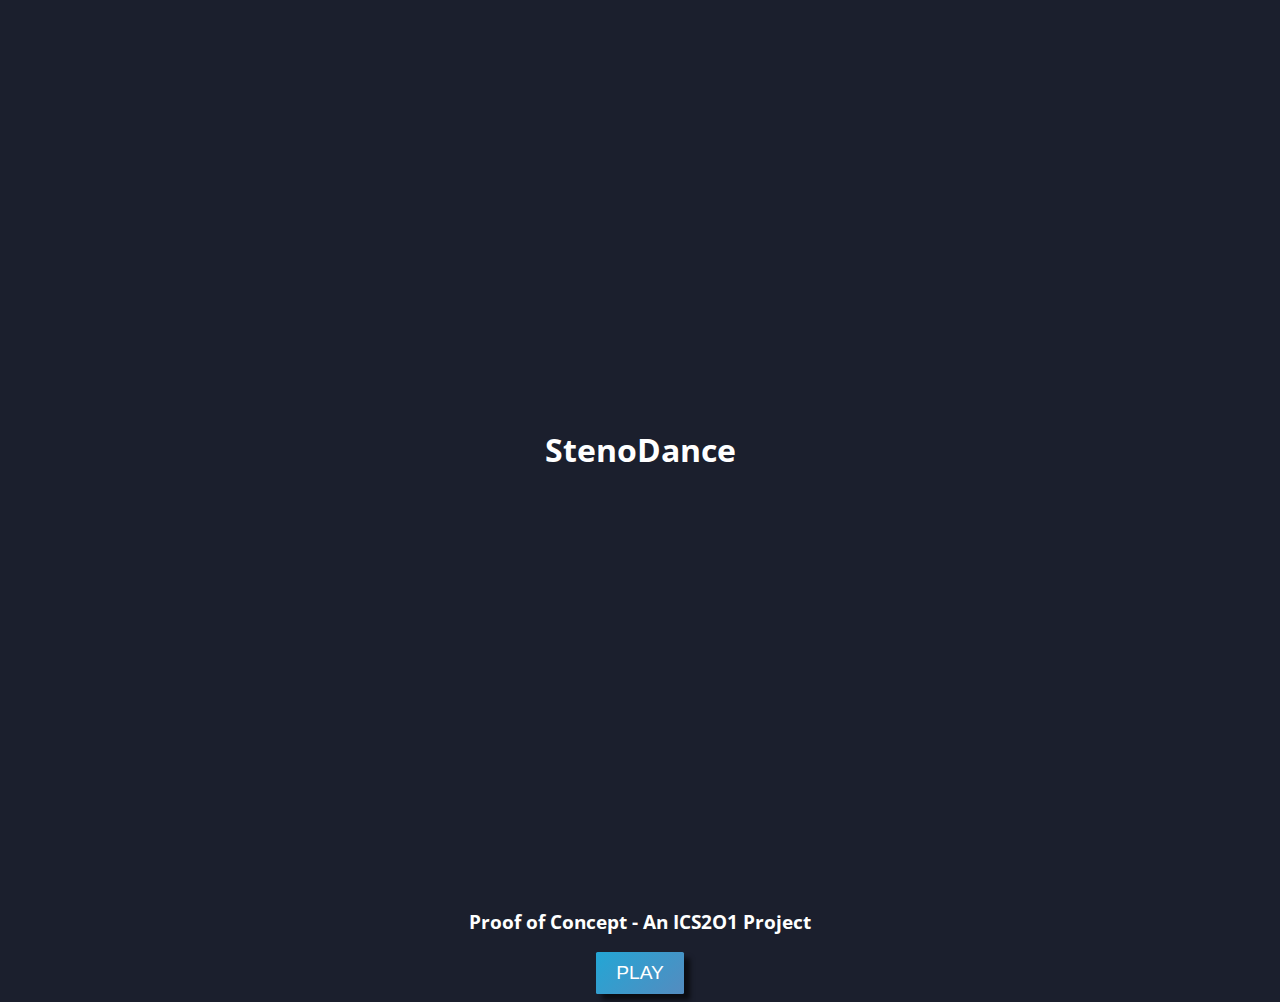
<file: index.html>
<!DOCTYPE html>
<html lang="en">
<head>
    <meta charset="UTF-8">
    <meta http-equiv="X-UA-Compatible" content="IE=edge">
    <meta name="viewport" content="width=device-width, initial-scale=1.0">
    <link rel="stylesheet" href="/styles/styles.css">
    <!-- Open Sans -->
    <link rel="preconnect" href="https://fonts.googleapis.com">
    <link rel="preconnect" href="https://fonts.gstatic.com" crossorigin>
    <link href="https://fonts.googleapis.com/css2?family=Open+Sans:wght@300&display=swap" rel="stylesheet">
    <!-- /Open Sans -->
    <title>StenoDance</title>
</head>
<body>
    <div class="titlebox">
        <h1>StenoDance</h1>
    </div>
    <div class="pocbox">
        <h3 class="poc">Proof of Concept - An ICS2O1 Project</h3>
    </div>
    <div class="playbox">
        <a href="/maps/"><button class="play">PLAY</button></a>
    </div>
</body>
</html>
</file>
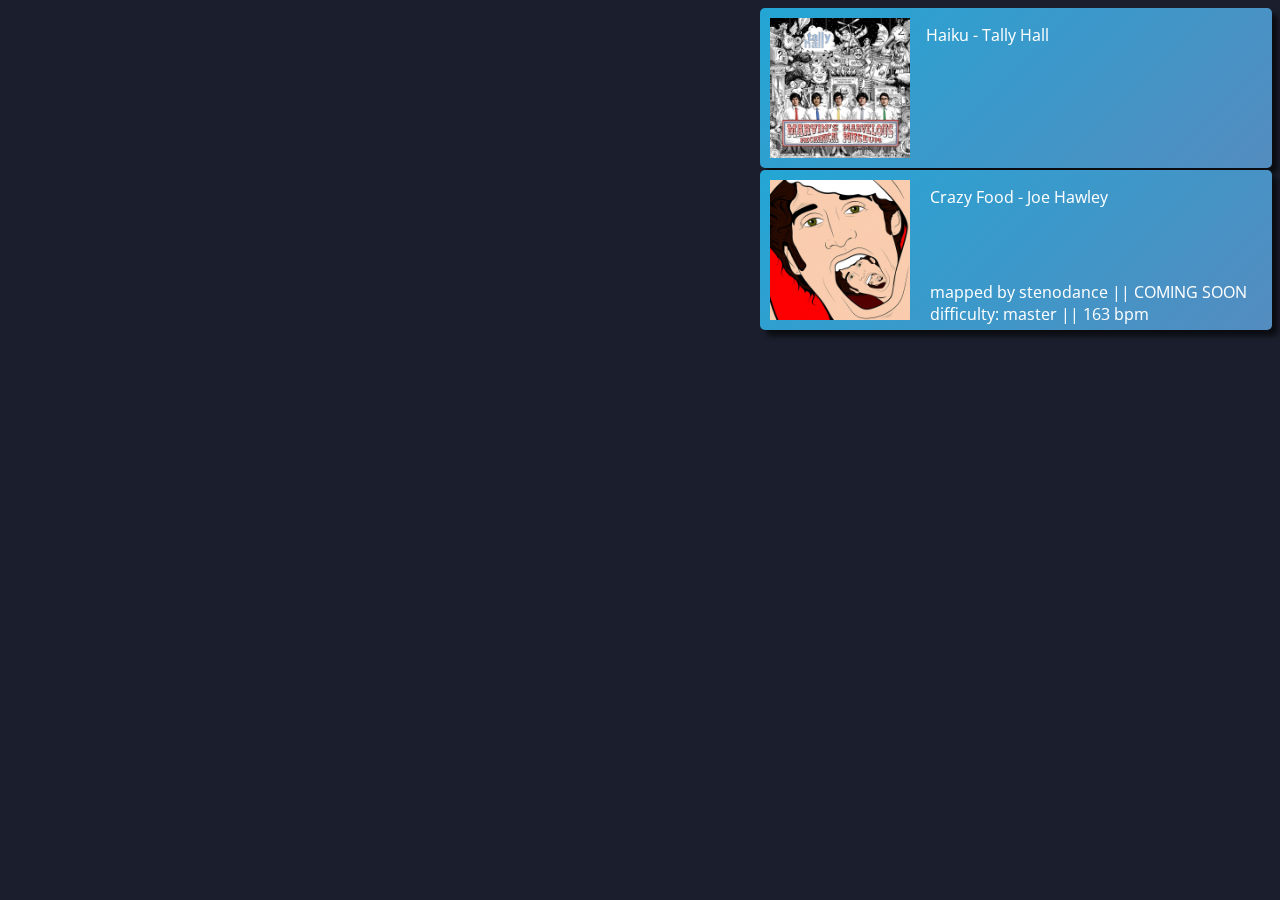
<file: maps/index.html>
<!DOCTYPE html>
<html lang="en">
<head>
    <meta charset="UTF-8">
    <meta http-equiv="X-UA-Compatible" content="IE=edge">
    <meta name="viewport" content="width=device-width, initial-scale=1.0">
    <link rel="stylesheet" href="../styles/styles.css">
    <!-- Open Sans -->
    <link rel="preconnect" href="https://fonts.googleapis.com">
    <link rel="preconnect" href="https://fonts.gstatic.com" crossorigin>
    <link href="https://fonts.googleapis.com/css2?family=Open+Sans:wght@300&display=swap" rel="stylesheet">
    <script src="mapselect.js" defer></script>
    <!-- /Open Sans -->
    <!-- jquery -->
    <script src="https://ajax.googleapis.com/ajax/libs/jquery/3.6.0/jquery.min.js"></script>
    <!-- end jquery -->
    <title>StenoDance Maplist</title>
</head>
<body>
        <div class="mapselector" id="mapSelector">
            <div class="map" id="haikuMap">
                <img src="./assets/marvins.jpg" alt="Marvin's Marvelous Mechanical Museum"
                    style="display: inline-block;" class="albumcover">
                <p class="songname">&nbsp; &nbsp; Haiku - Tally Hall</p>
                <p class="mapdescription">&nbsp; &nbsp; mapped by stenodance || [placeholder] wpm <br> &nbsp; &nbsp; difficulty:
                    medium || 96 bpm</p>
            </div>
            <div class="map" id="crazyFoodMap">
                <img src="./assets/jhjh.jpg" alt="Joe Hawley Joe Hawley" class="albumcover">
                <p class="songname">&nbsp; &nbsp; Crazy Food - Joe Hawley</p>
                <p class="mapdescription">&nbsp; &nbsp; mapped by stenodance || COMING SOON <br> &nbsp; &nbsp; difficulty: master || 163 bpm
                </p>
            </div>
        </div>
</body>
</html>
</file>
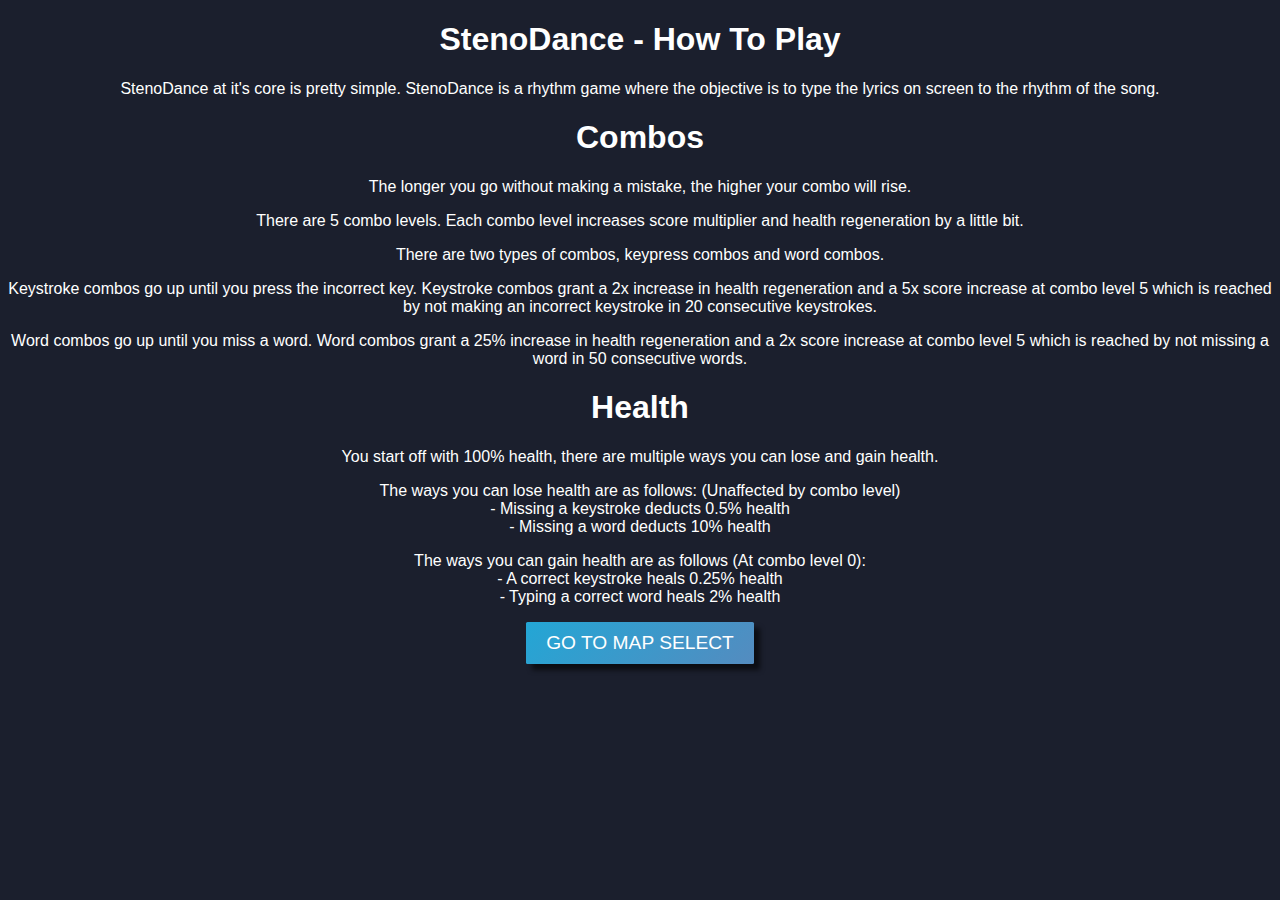
<file: tutorial/index.html>
<!DOCTYPE html>
<html lang="en">
<head>
    <meta charset="UTF-8">
    <meta http-equiv="X-UA-Compatible" content="IE=edge">
    <link rel="stylesheet" href="/styles/tutorial.css">
    <link rel="stylesheet" href="/styles/buttons.css">
    <meta name="viewport" content="width=device-width, initial-scale=1.0">
    <title>StenoDance Tutorial</title>
</head>
<body>
    <h1>StenoDance - How To Play</h1>
    <p>StenoDance at it's core is pretty simple. StenoDance is a rhythm game where the objective is to type the lyrics on screen to the rhythm of the song.</p>
    <h1>Combos</h1>
    <p>The longer you go without making a mistake, the higher your combo will rise.</p>
    <p>There are 5 combo levels. Each combo level increases score multiplier and health regeneration by a little bit.</p>
    <p>There are two types of combos, keypress combos and word combos.</p>
    <p>Keystroke combos go up until you press the incorrect key. Keystroke combos grant a 2x increase in health regeneration and a 5x score increase at combo level 5 which is reached by not making an incorrect keystroke in 20 consecutive keystrokes.</p>
    <p>Word combos go up until you miss a word. Word combos grant a 25% increase in health regeneration and a 2x score increase at combo level 5 which is reached by not missing a word in 50 consecutive words.</p>
    <h1>Health</h1>
    <p>You start off with 100% health, there are multiple ways you can lose and gain health.</p>
    <p>The ways you can lose health are as follows: (Unaffected by combo level)<br>- Missing a keystroke deducts 0.5% health<br>- Missing a word deducts 10% health</p>
    <p>The ways you can gain health are as follows (At combo level 0):<br>- A correct keystroke heals 0.25% health<br>- Typing a correct word heals 2% health</p>
    <a href="/maps"><button>GO TO MAP SELECT</button></a>
</body>
</html>
</file>
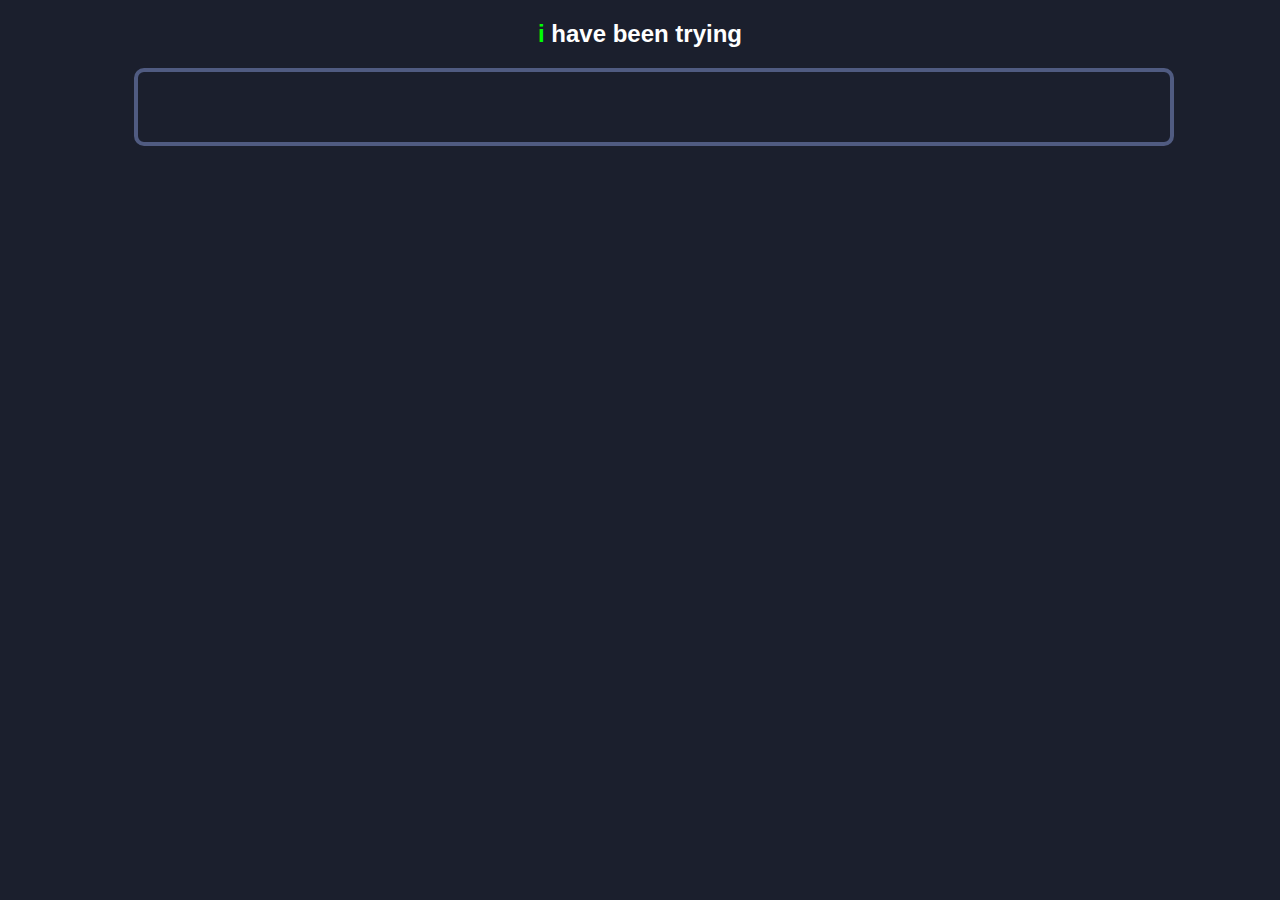
<file: play/haikuMap.html>
<!DOCTYPE html>
<html lang="en">
<head>
    <meta charset="UTF-8">
    <meta http-equiv="X-UA-Compatible" content="IE=edge">
    <meta name="viewport" content="width=device-width, initial-scale=1.0">
    <title>Haiku [StenoDance]</title>
    <link rel="shortcut icon" href="http://i.floaters.lol/wfNSOjKq/direct" type="image/x-icon">
    <script src="haiku.js" defer></script>
    <link rel="stylesheet" href="/styles/gamestyles.css">
</head>
<body>
    <h2 id="currentLine"></h2>
    <input type="text" id="userinput">
</body>
</html>
</file>
<file: styles/styles.css>
@import "buttons.css";
@import "homescreen.css";
@import "mapdiv.css";

* {
    box-sizing: border-box;
    font-family: 'Open Sans', sans-serif;
    color: white;
}


body {
    background-color: #1B1F2D;
    overflow: hidden;
}
</file>
<file: styles/tutorial.css>
* {
    box-sizing: border-box;
    font-family: 'Open Sans', sans-serif;
    color: white;
}


body {
    background-color: #1B1F2D;
    overflow: hidden;
}

h1 {
    text-align: center;
}

p {
    text-align: center;
}

button {
    /* center the button */
    display: block;
    margin: 0 auto;
}

a {
    text-decoration: none;
    color: white;
}
</file>
<file: styles/buttons.css>
/* gradient animation from Manuel Pinto's codepen */
/* https://codepen.io/P1N2O/pen/pyBNzX */
/* you saved me a lot of time */

button {
    padding: 10px 20px;
    background: linear-gradient(-45deg, #e73c7e, #23a6d5);
    background-size: 400% 400%;
    border: none;
    border-radius: 0.1rem;
    font-family: 'Poppins', sans-serif;
    font-size: 1.2rem;
    color: white;
    z-index: 100;
    box-shadow: 6px 6px 5px rgba(0, 0, 0, 0.596);
    animation: reverse-gradient 2s forwards cubic-bezier(0.07, 0.5, 0.2, 1);
}

button:hover {
    animation: gradient 2s forwards cubic-bezier(0.07, 0.5, 0.2, 1);
    cursor: pointer;
    z-index: 100;
}

@keyframes gradient {
    0% {
        background-position: 0% 50%;
    }

    100% {
        background-position: 100% 50%;
    }
}

@keyframes reverse-gradient {
    0% {
        background-position: 100% 50%;
    }

    100% {
        background-position: 0% 50%;
    }
}
</file>
<file: styles/gamestyles.css>
body {
    background-color: #1B1F2D;
    overflow: hidden;
}

h2 {
    color: #fff;
    font-family: 'Poppins', sans-serif;
    text-align: center;
}

.currentword {
    color: lime
}

#userinput {
    margin-left: 10%;
    width: 80%;
    height: 50px;
    border: 4px solid #505b81;
    border-radius: 10px;
    padding: 10px;
    font-size: 20px;
    font-family: 'Poppins', sans-serif;
    color: #fff;
    background-color: #1B1F2D;
    outline: none;
    text-align: center;
}

#userinput:disabled
{
    opacity: .2;
    color: #fff;
}

#healthbar {
    display: block;
    margin: 0 auto;
}
</file>
